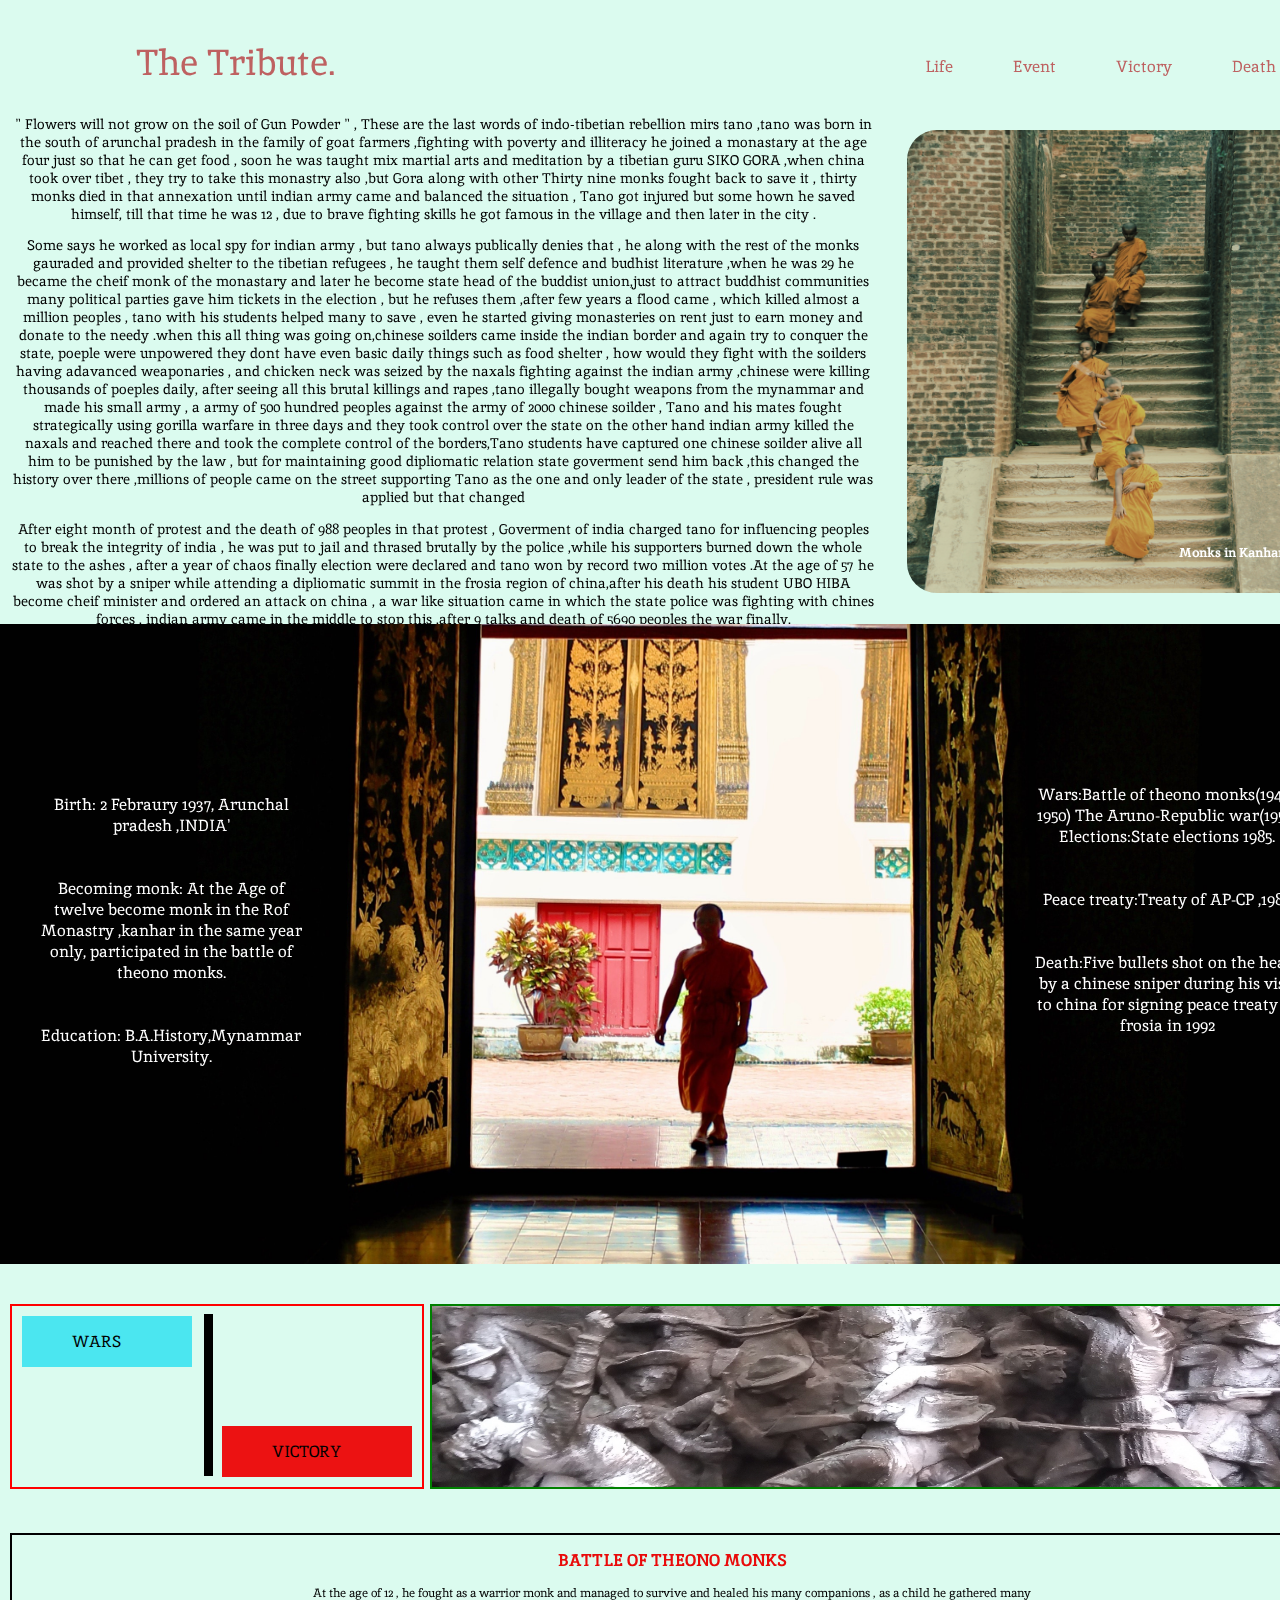
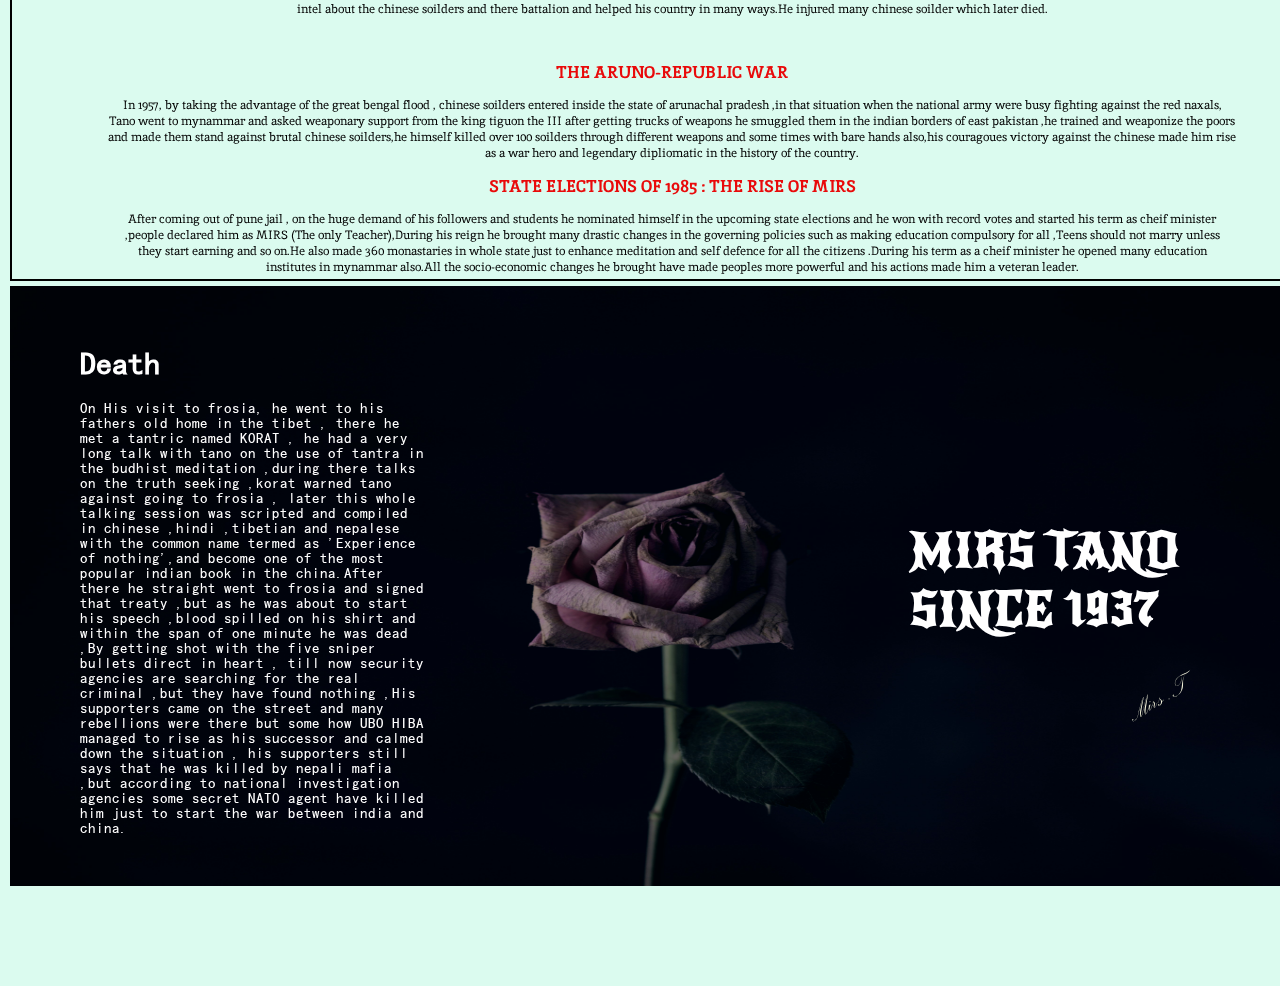
<file: index.Html>
<!DOCTYPE html>
<html lang="en">
  <head>
    <meta charset="UTF-8" />
    <meta name="viewport" content="width=device-width, initial-scale=1.0" />
    <title>Tribute.com</title>
    <link rel="stylesheet" href="./Home.css" />
    <link rel="stylesheet" media="screen and (max-width:1326px)" href="./Phone.css">
    <link rel="preconnect" href="https://fonts.googleapis.com" />
    <link rel="preconnect" href="https://fonts.gstatic.com" crossorigin />
    <link
      href="https://fonts.googleapis.com/css2?family=Inika:wght@700&display=swap"
      rel="stylesheet"
    />
  </head>
  <body>
    <div class="nav" id="Home">
      <div class="title"><a href="#home">The Tribute.</a></div>
      <ul class="Menu">
        <li><a href="#life">Life</a></li>
        <li><a href="#events">Event</a></li>
        <li><a href="#wv">Victory</a></li>
        <li><a href="#death">Death</a></li>
      </ul>
    </div>
    <section class="life" id="life">
      <p>
        " Flowers will not grow on the soil of Gun Powder " , These are the last
        words of indo-tibetian rebellion mirs tano ,tano was born in the south
        of arunchal pradesh in the family of goat farmers ,fighting with poverty
        and illiteracy he joined a monastary at the age four just so that he can
        get food , soon he was taught mix martial arts and meditation by a
        tibetian guru SIKO GORA ,when china took over tibet , they try to take
        this monastry also ,but Gora along with other Thirty nine monks fought
        back to save it , thirty monks died in that annexation until indian army
        came and balanced the situation , Tano got injured but some hown he
        saved himself, till that time he was 12 , due to brave fighting skills
        he got famous in the village and then later in the city .
      </p>
      <p>
        Some says he worked as local spy for indian army , but tano always
        publically denies that , he along with the rest of the monks gauraded
        and provided shelter to the tibetian refugees , he taught them self
        defence and budhist literature ,when he was 29 he became the cheif monk
        of the monastary and later he become state head of the buddist
        union,just to attract buddhist communities many political parties gave
        him tickets in the election , but he refuses them ,after few years a
        flood came , which killed almost a million peoples , tano with his
        students helped many to save , even he started giving monasteries on
        rent just to earn money and donate to the needy .when this all thing was
        going on,chinese soilders came inside the indian border and again try to
        conquer the state, poeple were unpowered they dont have even basic daily
        things such as food shelter , how would they fight with the soilders
        having adavanced weaponaries , and chicken neck was seized by the naxals
        fighting against the indian army ,chinese were killing thousands of
        poeples daily, after seeing all this brutal killings and rapes ,tano
        illegally bought weapons from the mynammar and made his small army , a
        army of 500 hundred peoples against the army of 2000 chinese soilder ,
        Tano and his mates fought strategically using gorilla warfare in three
        days and they took control over the state on the other hand indian army
        killed the naxals and reached there and took the complete control of the
        borders,Tano students have captured one chinese soilder alive all him to
        be punished by the law , but for maintaining good dipliomatic relation
        state goverment send him back ,this changed the history over there
        ,millions of people came on the street supporting Tano as the one and
        only leader of the state , president rule was applied but that changed
      </p>
      <p>
        After eight month of protest and the death of 988 peoples in that
        protest , Goverment of india charged tano for influencing peoples to
        break the integrity of india , he was put to jail and thrased brutally
        by the police ,while his supporters burned down the whole state to the
        ashes , after a year of chaos finally election were declared and tano
        won by record two million votes .At the age of 57 he was shot by a
        sniper while attending a dipliomatic summit in the frosia region of
        china,after his death his student UBO HIBA become cheif minister and
        ordered an attack on china , a war like situation came in which the
        state police was fighting with chines forces , indian army came in the
        middle to stop this ,after 9 talks and death of 5690 peoples the war
        finally.
      </p>
    </section>
    <div class="hero">
      <img
        src="./Images/javier-saint-jean-r4pIcB2reug-unsplash.jpg"
        alt="Pictures of monks in kanhar"
      />
      <h2 id="tohp">Monks in Kanhar</h2>
    </div>
    <div class="events" id="events">
      <div class="ed1">
        Birth: 2 Febraury 1937, Arunchal pradesh ,INDIA' <br /><br /><br />
        Becoming monk: At the Age of twelve become monk in the Rof Monastry
        ,kanhar in the same year only, participated in the battle of theono
        monks.
        <br /><br /><br />
        Education: B.A.History,Mynammar University.
      </div>
      <div class="ed2">
        Wars:Battle of theono monks(1949-1950) The Aruno-Republic war(1957)
        <br />
        Elections:State elections 1985.
        <br /><br /><br />
        Peace treaty:Treaty of AP-CP ,1986
        <br /><br /><br />
        Death:Five bullets shot on the heart by a chinese sniper during his
        visit to china for signing peace treaty of frosia in 1992
      </div>
      <img src="./Images/tobias-keller-llYAxdDEWag-unsplash.jpg" alt="" />
    </div>
    <div class="wv" id="wv">
      <div class="sidebar">
        <div class="wars">WARS</div>
        <div class="divider"></div>
        <div class="Victory">VICTORY</div>
      </div>
      <div class="vi">
        <img src="./Images/orlando-garcia-3RPySKtwNPc-unsplash.jpg" alt="" />
      </div>
      <div class="warsmemo">
        <h2 class="wars-title">BATTLE OF THEONO MONKS</h2>
        <p class="about-war">
          At the age of 12 , he fought as a warrior monk and managed to survive
          and healed his many companions , as a child he gathered many <br />
          intel about the chinese soilders and there battalion and helped his
          country in many ways.He injured many chinese soilder which later died.
        </p>
        <br />
        <h2 class="wars-title">THE ARUNO-REPUBLIC WAR</h2>
        <p class="about-war">
          In 1957, by taking the advantage of the great bengal flood , chinese
          soilders entered inside the state of arunachal pradesh ,in that
          situation when the national army were busy fighting against the red
          naxals, <br />Tano went to mynammar and asked weaponary support from
          the king tiguon the III after getting trucks of weapons he smuggled
          them in the indian borders of east pakistan ,he trained and weaponize
          the poors <br />
          and made them stand against brutal chinese soilders,he himself killed
          over 100 soilders through different weapons and some times with bare
          hands also,his couragoues victory against the chinese made him rise
          <br />
          as a war hero and legendary dipliomatic in the history of the country.
        </p>

        <h2 class="wars-title">STATE ELECTIONS OF 1985 : THE RISE OF MIRS</h2>
        <p class="about-war">
          After coming out of pune jail , on the huge demand of his followers
          and students he nominated himself in the upcoming state elections and
          he won with record votes and started his term as cheif minister <br />
          ,people declared him as MIRS (The only Teacher),During his reign he
          brought many drastic changes in the governing policies such as making
          education compulsory for all ,Teens should not marry unless <br />they
          start earning and so on.He also made 360 monastaries in whole state
          just to enhance meditation and self defence for all the citizens
          .During his term as a cheif minister he opened many education
          <br />institutes in mynammar also.All the socio-economic changes he
          brought have made peoples more powerful and his actions made him a
          veteran leader.
        </p>
      </div>
    </div>
    <div class="death_page" id="death">
      <img class="Death_image" src="./Images/alexander-grey-P3IJy9JMsiU-unsplash.jpg" alt="" />
        <div class="death_note">
          <h1>
            Death
          </h1>
          <p>
On His visit to frosia, he went to his fathers old home in the tibet , there he met a tantric named KORAT , he had a very long talk with tano on the use 
of tantra in the budhist meditation ,during there talks on the truth seeking ,korat warned tano against going to frosia , later this whole talking session
was scripted and compiled in chinese ,hindi ,tibetian and nepalese with the common name termed as 'Experience of nothing',and become one of the most popular
indian book in the china.After there he straight went to frosia and signed that treaty ,but as he was about to start his speech ,blood spilled on his shirt
and within the span of one minute he was dead ,By getting shot with the five sniper bullets direct in heart , till now security agencies are searching for the 
real criminal ,but they have found nothing ,His supporters came on the street and many rebellions were there but some how UBO HIBA managed to rise as his 
successor and calmed down the situation , his supporters still says that he was killed by nepali mafia ,but according to national investigation agencies 
some secret NATO agent have killed him just to start the war between india and china.
          </p>
        </div>
        <div class="signature">
          <h1>
            MIRS TANO <br>SINCE 1937
          </h1>
          <h3>
            Mirs .T
          </h3>
        </div>
    </div>
  </body>
</html>
</file>
<file: Home.css>
html{
    scroll-behavior: smooth;
}

body{
    background-color:#6FEFC140;
    padding: 0;
    margin: 0;
    min-height: 100vh;
    width: 100vw;
    overflow-x: hidden;
}

.nav{
    display: inline-block;
}

.title{
    position: relative;
    width: 220px;
    height: 40px;
    top:39px;
    left:125px;
    text-align: center;
    font-family: 'Inika',Inika_Local;
    font-size: 36px;
}

.nav .title:hover{
    border: 3.5px solid #BE6161;
    color: #BE6161;
    font-size: 32px;
    cursor: pointer;
}

.Menu {
    position: relative;
    margin-left: 855px;
    width: 480px;
    height: 40px;
}

li{
    height: 40px;
    list-style: none;
    float: left;
    margin: 30px;
    margin: 25px;
    margin-top:0px;
    text-align: center;
    
}

.Menu li a:hover,.active{
    border: 2px solid black;
    color: black;
}

a{
    text-decoration: none;
    color:#BE6161;
    font-family:'Inika',Inika_Local;
    font-weight: 400;
    padding: 5px;
}

.life{
 width: 862px;
 height: 350px;
 text-align: center;
 position: relative;
 top: -20px;
 bottom: 54px;
 left:12px;
 font-family:'Inika',Inika_Local;
 font-weight: 200;
 font-size: 13.5px;
}

.hero img{
    width: 406px;
    height: 463px;
    position: absolute;
    top:130px;
    left:907px;
    border-radius: 30px;
    mix-blend-mode: luminosity;
}

#tohp{
    position: absolute;
    width: 150px;
    height: 10px;
    top: 533px;
    left: 1179px;
    color: white;
    font-family: 'Inika',Inika_Local;
    font-size: 13px;
}

.events{
    padding: 0;
    margin: 0;
    position: relative;
    top:139px;
}
.events img{
    width: 1350px;
    height: 640px;
}

.ed1{
    width: 274px;
    height: 400px;
    position: absolute;
    top:110px;
    left:34px;
    color: #FFFFFF;
    font-family:Inika_Local;
    text-align: center;
    padding-top: 60px;   
}

.ed2{
    width: 274px;
    height: 400px;
    position: absolute;
    top:110px;
    right:34px;
    color: #FFFFFF;
    text-align: center;
    font-family: Inika_Local;
    padding-top: 60px;
}

@font-face {
    font-family:Inika_Local;
    src: url(./Fonts/Inika/Inika-Regular.ttf);
}


.wv{
  width: 1365px;
  height: 627px;
  position: relative;
  top:135px;
  }

.sidebar{
    position: relative;
    top:40px;
    left:10px;
    width: 410px;
    height: 181px;
    border: 2px solid red;
}

.wars{
    position:absolute;
    left: 10px;
    top:10px;
    /* border: 2px solid red; */
    color: black;
    padding: 15px 50px;
    background-color:#4be6f0;
    font-family: 'Inika',Inika_Local;
    width: 70px;
}

.Victory{
    position: absolute;
    right: 10px;
    bottom: 10px;
    /* border: 2px solid red; */
    color: black;
    padding: 15px 50px;
    background-color: #EC1212;
    font-family: 'Inika',Inika_Local;
    width: 90px;
}

.divider{
    position: relative;
    left: 192px;
    top:8px;
    border: 2px solid black;
    background-color: black;
    width: 5px;
    height: 158px;
}

.vi{
   position: relative;
   left: 430px;
   top:-145px;
   border: 2px solid green;
   width: 900px;
   height: 181px;
}

  .vi img{
    width:900px;
    height:181px;
 }

 .warsmemo{
    border: 2px solid black;
     width: 1320px;
     height: 344px;
     position: absolute;
     bottom: 10px;
     left: 10px;
 }

 .wars-title{
    font-family:'Inika',Inika_Local;
    font-size: 17px; 
    color: #e90a0a;
    text-align: center;
 }

  .about-war{
    font-family:'Inika',Inika_Local;
    font-size: 12px;
    text-align: center;
 }

 @font-face {
    font-family: MS Gothic;
    src: url(./Fonts/MS\ Gothic.ttf);
 }
 .death_page{
    height: 700px;
    width: 1323px;
    position: relative;
    top: 130px;
    left: 10px;
 }
 
 .Death_image {
    height: 600px;
    width: 1323px;
 }

 .death_note{
    position: absolute;
    top: 40px;
    left: 70px;
    width: 350px;
 }

 .death_note h1{
    color: white;
    font-family: MS Gothic;
 }

 .death_note p{
    color: white;
    font-family: MS Gothic;
    font-size: 15px;
 }

 @font-face {
    font-family: New Rocker;
    src: url(./Fonts/NewRocker-Regular.ttf);
 }

 @font-face {
    font-family: Palace Script;
    src: url(./Fonts/palacescriptmt.ttf);
 }

 .signature{
    position: relative;
    top: -400px;
    left: 900px;
 }

 .signature h1{
    font-family: New Rocker;
    font-size: 48px;
    color: white;
 }

 .signature h3{
    position: relative;
     top: -300px;
     left: 130px;
     font-family: Palace Script;
     font-size: 29px;
     color: beige;
     font-weight: 50;
     transform: rotate(-30deg);
 }
</file>
<file: Phone.css>
/* smooth scrolling */

html {
  scroll-behavior: smooth;
}

.ed2 {
  position: absolute;
  top: 100px;
  left: 1030px;
}

/* Css for the width between 281px and 581px */

@media screen and (min-width:281px) and (max-width:581px) {
  
  html {
    font-size: 40px;
  }

  .body {
    min-height: 100vh;
    width: 100vw;
    overflow-x: hidden;
  }

  .title {
    font-size: 1rem;
    left: 280px;
    width: 22%;
  }

  .Menu {
    font-size: 0.8rem;
    right: 775px;
    width: 60%;
    top: 60px;
  }

  .life {
    width: 600px;
    left: 30px;
    top: 45px;
    font-size: medium;
    margin-left: 70px;
  }

  .hero img {
    position: relative;
    top: 700px;
    left: 120px;
    height: 500px;
    width: 550px;
  }

  #tohp {
    position: relative;
    top: 650px;
    left: 520px;
  }

  .events img{
    position: relative;
    left: 70px;
    top: 80px;
    height: 530px;
    width:700px;
    filter: blur(6px);
  }

  .ed1{
    font-size: 0.3rem;
    top: 550px;
    width: 30%;
    left: 100px;
    z-index: 1;
    color: yellow;
  }

  .ed2{
    position: relative;
    font-size: 0.3rem;
    top: 550px;
    left: 600px;
    width: 30%;
    z-index: 1;
    color: yellow;
  }

  .sidebar{
    position: relative;
    left: 75px;
    top: 90px;
    font-size: small;
    width: 180px;
    height: 120px;
  }

  .wars{
    width: 60px;
  }

  .divider{
    display: none;
  }

  .Victory{
    position: relative;
    width: 60px;
    left: 10px;
    top: 60px;
  }

  .vi{
    position: relative;
    left: 275px;
    top: -35px;
    width: 455px;
    height: 120px;
  }

  .vi img{
    position: relative;
    width: 455px;
    height: 120px;
  }

  .warsmemo{
    position: absolute;
    left: 70px;
    top: 230px;
    width: 650px;
    font-size: small;
    height: 500px;
  }

  .death_page{
    position: relative;
    left: 80px;
    top: 300px;
    width: 630px;
    font-size: small;
  }
   
  .death_note{
    position: absolute;
    top: 100px;
    left: 140px;

  }

  .death_page img{
    position: relative;
    width: 635px;
    height: 900px;
    filter: blur(10px);
  }

  .signature{
    position: relative;
    left: 150px;
    
  }
  
   .signature h1{
    position: absolute;
    top: 70px;
   }

  .signature h3{
    position: absolute;
    top: 240px;
  }
}

/* Css for the width between 0 and 280px */

@media screen and (max-width: 280px) {
  html {
    font-size: 30px;
  }

  .body {
    min-height: 100vh;
    width: 100vw;
    overflow-x: hidden;
  }

  .title {
    font-size: 1rem;
    left: 230px;
  }

  .Menu {
    font-size: 0.8rem;
    right: 775px;
    width: 60%;
    top: 60px;
  }

  .life {
    width: 600px;
    top: 45px;
    margin-left: 40px;
  }

  .hero img {
    position: relative;
    top: 500px;
    left: 120px;
    height: 500px;
    width: 450px;
  }

  #tohp {
    position: relative;
    top: 450px;
    left: 390px;
  }

  .events img{
    height: 500px;
    width:650px;
    filter: blur(6px);
  }

  .ed1{
    font-size: 0.4rem;
    top: 490px;
    width: 40%;
    left: 30px;
    z-index: 1;
    color: yellow;
  }

  .ed2{
    position: relative;
    font-size: 0.4rem;
    top: 490px;
    left: 510px;
    width: 40%;
    z-index: 1;
    color: yellow;
  }

  .sidebar{
    font-size: small;
    width: 210px;
    height: 120px;
  }

  .wars{
    width: 90px;
  }

  .divider{
    display: none;
  }

  .Victory{
    position: relative;
    left: 10px;
    top: 60px;
  }

  .vi{
    position: relative;
    left: 230px;
    top: -85px;
    width: 410px;
    height: 120px;
  }

  .vi img{
    position: relative;
    width: 410px;
    height: 120px;
  }

  .warsmemo{
    position: absolute;
    top: 180px;
    width: 630px;
    font-size: small;
    height: 500px;
  }

  .death_page{
    position: relative;
    top: 200px;
    width: 630px;
    font-size: small;
  }
   
  .death_note{
    position: absolute;
    top: 100px;
    left: 140px;

  }

  .death_page img{
    position: relative;
    width: 635px;
    height: 900px;
    filter: blur(10px);
  }

  .signature{
    position: relative;
    left: 150px;
    
  }
  
   .signature h1{
    position: absolute;
    top: 70px;
   }

  .signature h3{
    position: absolute;
    top: 240px;
  }
}
</file>
